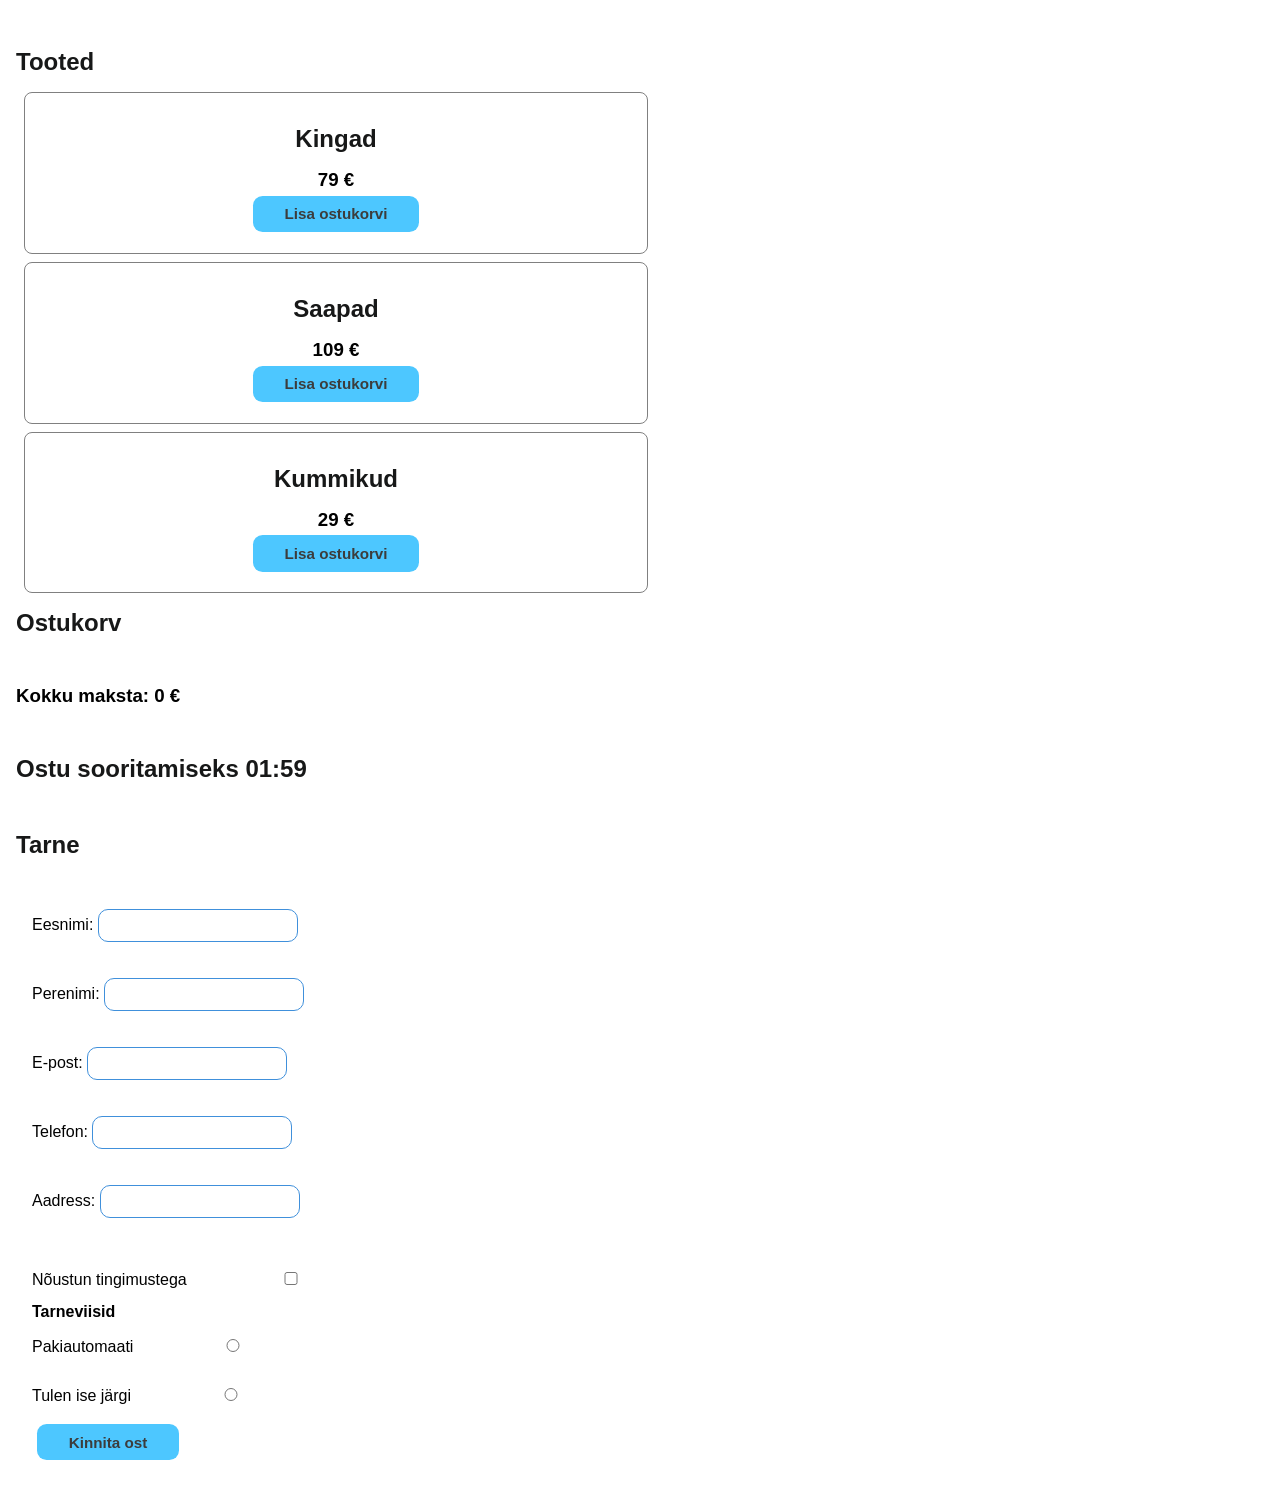
<file: index.html>
<!DOCTYPE html>
<html lang="et">

<head>
    <meta charset="UTF-8">
    <meta name="viewport" content="width=device-width, initial-scale=1">
    <meta name="description" content="Javascript interaktiivne veebileht">
    <meta name="author" content="">
    <title>JavaScript 2 - interaktiivne veebileht</title>
    <link rel="stylesheet" href="styles.css">
</head>

<body>
    <main class="container">
        <!----------------Ostukorv--------------------->
        <section class="section">
            <h2 class="text-center">Tooted</h2>
            <div class="tooted">
                <div class="toode">
                    <h2 class="toode_nimi">Kingad</h2>
                    <h3 class="toode_hind">79</h3>
                    <button class="btn" data-action="lisa_korvi">Lisa ostukorvi</button>
                </div>
                <div class="toode">
                    <h2 class="toode_nimi">Saapad</h2>
                    <h3 class="toode_hind">109</h3>
                    <button class="btn" data-action="lisa_korvi">Lisa ostukorvi</button>
                </div>
                <div class="toode">
                    <h2 class="toode_nimi">Kummikud</h2>
                    <h3 class="toode_hind">29</h3>
                    <button class="btn" data-action="lisa_korvi">Lisa ostukorvi</button>
                </div>
            </div>


            <h2 class="ostukorv">Ostukorv</h2>
            <div class="korv"></div>
            <h3>Kokku maksta: <span class="ostukorvi-summa">0 €</span></h3>
        </section>

        <!----------------Taimer--------------------->
        <section class="section">
            <h2>Ostu sooritamiseks <span id="time"></span> </h2>

        </section>

        <!----------------Tarne vorm--------------------->
        <section class="section">
            <h2>Tarne</h2>
            <form action="" method="GET" id="form">
                <div class="form-control">
                    <label for="eesnimi">Eesnimi:
                        <input type="text" id="eesnimi">
                    </label>
                    <br>
                    <label for="perenimi">Perenimi:
                        <input type="text" id="perenimi">
                    </label>
                </div>
                <div class="form-control">
                    <label for="epost">E-post:
                        <input type="email" id="epost">
                    </label>
                </div>

                <div class="form-control">
                    <label for="telefon">Telefon:
                        <input type="text" id="telefon">
                    </label>
                </div>
                
                <!-- minu kood -->
                <div class="form-control">
                    <label for="aadress">Aadress:
                        <input type="text" id="aadress">
                    </label>
                </div>
                <br>
                <div class="form-control">
                    <label for="kinnitus">Nõustun tingimustega
                        <input type="checkbox" id="kinnitus" name="kinnitus"></label>
                </div>

                <div class="form-control">
                    <h4> Tarneviisid</h4>
                    <label for="tarne1">Pakiautomaati<input type="radio" id="tarne1" name="tarneviis"></label>
                    <br>
                    <label for="tarne2">Tulen ise järgi<input type="radio" id="tarne2" name="tarneviis"></label>
                </div>

                <div id="tehing"> <button id="btnsubmit">Kinnita ost</button>

                </div>
                <div id="errorMessage">
                </div>

            </form>
        </section>
    </main>

    <script src="skript.js"></script>
</body>

</html>
</file>
<file: styles.css>
* {
    margin: 0;
    padding: 0;
    box-sizing: border-box;
    font-family: "Segoe UI", Tahoma, Geneva, Verdana, sans-serif;
}

h2 {
    margin: 1rem 0;
    color: rgb(23, 24, 24);
}

.body {
    width: 100%;
    display: flex;
    padding-top: 2rem;
    justify-content: space-evenly;
    align-items: flex-start;
}

.container {
    margin: 1rem;
}

.section {
    margin-top: 3rem;
}

.toode {
    border-radius: 0.5rem;
    border: 1px solid gray;
    padding: 1rem;
    margin: 0.5rem;
    display: flex;
    flex-direction: column;
    justify-content: center;
    align-items: center;
    width: 50%;
    text-align: center;
}

/* kuvab hinna järel € märgi*/
.toode_hind:after {
    content: ' €';
}


button {
    background-color: #4dc7ff;
    color: rgb(60, 60, 60);
    padding: 0.6rem 2rem;
    border: none;
    border-radius: 0.6rem;
    cursor: pointer;
    margin: 0.3rem;
    transition: 0.1s ease-in-out;
    font-weight: 600;
    font-size: 0.95rem;

}

.btn-small {
    background-color: white;
    font-weight: bold;
    font-size: 1.2rem;
    padding: 0.5rem;
    margin: 0.5rem;

}

:disabled {
    opacity: .5;
    cursor: not-allowed;
}


.btn-small:hover {
    background-color: #b7daee;
    transform: translateY(2px);
}

button:hover {
    background-color: #24a5fb;
    transform: translateY(2px);
}



.korv {
    display: flex;
    width: 50%;
    flex-direction: column;
    padding: 1rem;
}

.korv-artiklid {
    margin: 1rem 0;
}

.korv_artikkel {
    display: flex;
    justify-content: space-between;
    align-items: center;
    border-radius: 1rem;
    border: 1px solid rgb(203, 203, 203);
    padding: 0rem 1.5rem;
    margin: 0.5rem 0;
}

/* kuvab hinna järel € märgi*/
.korv_artikkel_hind:after {
    content: ' €';
}


.korv_artikkel_buttons {
    display: flex;
    flex-direction: row;
    justify-content: space-between;
    align-items: center;

}

.korv-jalus {
    display: flex;
    justify-content: space-between;
    margin-top: 1.5rem;
    width: 50%;
}



/* vormid */
form {
    padding: 1rem;

}

form input {
    margin: 18px auto;
    padding: 0.5rem;
    border: 1px solid #4090db;
    width: 200px;
    border-radius: 10px;
}


@media screen and (max-width: 1150px) {
    .toode {
        width: 100%;

    }

    .korv {
        width: 100%;

    }

    .korv-jalus {
        width: 100%;
    }

}



@media screen and (max-width: 850px) {
    .body {
        display: flex;
        flex-direction: column;
        align-items: center;
        justify-content: center;
    }

    .container {
        width: 100%;
        padding: 0.5rem;
    }

    .toode {
        width: 100%;
        padding: 0.25rem;
    }

    .korv {
        padding: 1rem;
        width: 100%;

    }

    .korv_artikkel {
        padding: 1rem;
        width: 100%;

    }

    .korv-jalus {
        padding: 1rem;
        width: 100%;
    }



}
</file>
